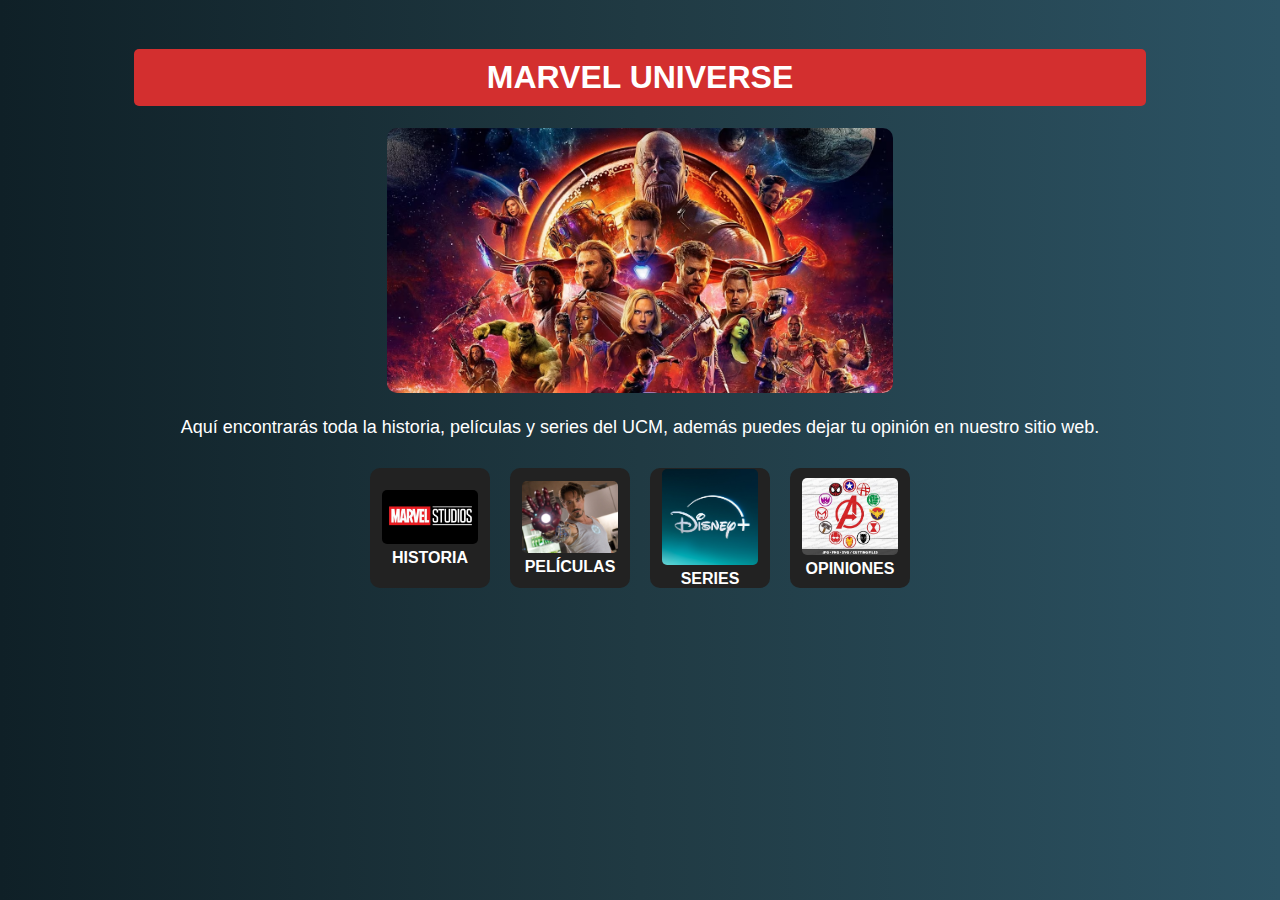
<file: index.html>
<!DOCTYPE html>
<html lang="es">
<head>
    <meta charset="UTF-8">
    <meta name="viewport" content="width=device-width, initial-scale=1.0">
    <title>Marvel Universe</title>
    <link rel="stylesheet" href="./css/index.css">
</head>
<body>
    <div class="container">
        <h1>MARVEL UNIVERSE</h1>
        <div class="image-container">
            <img src="./Imagenes/avengers.jpg" alt="Marvel Poster">
        </div>
        <div class="content">
            <p>Aquí encontrarás toda la historia, películas y series del UCM, además puedes dejar tu opinión en nuestro sitio web.</p>
        </div>
        <div class="menu">
            <a href="historia.html"><img src="./Imagenes/marvel.jpg" alt="Historia">HISTORIA</a>
            <a href="peliculas.html"><img src="./Imagenes/i.jpg" alt="Películas">PELÍCULAS</a>
            <a href="series.html"><img src="./Imagenes/disney.jpg" alt="Series">SERIES</a>
            <a href="opiniones.html"><img src="./Imagenes/logos.jpg" alt="Opiniones">OPINIONES</a>
        </div>
    </div>
</body>
</html>
</file>
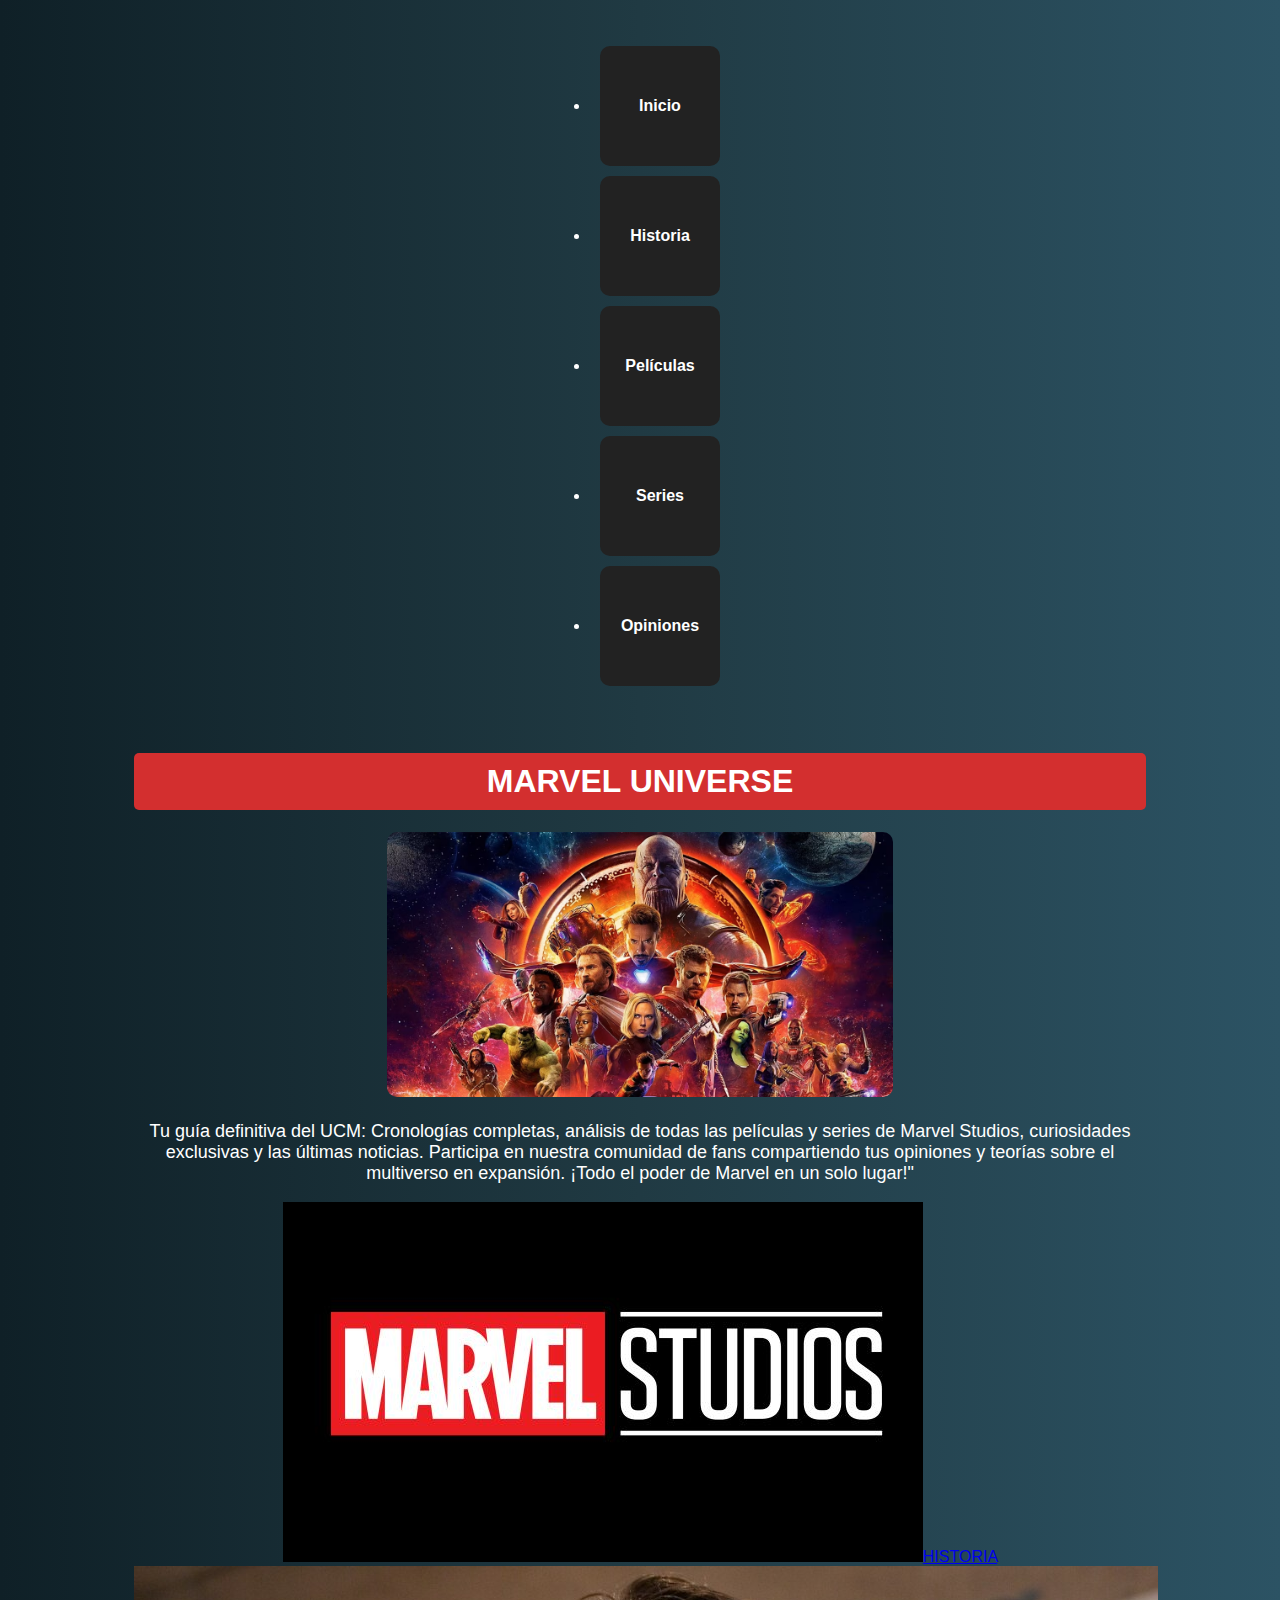
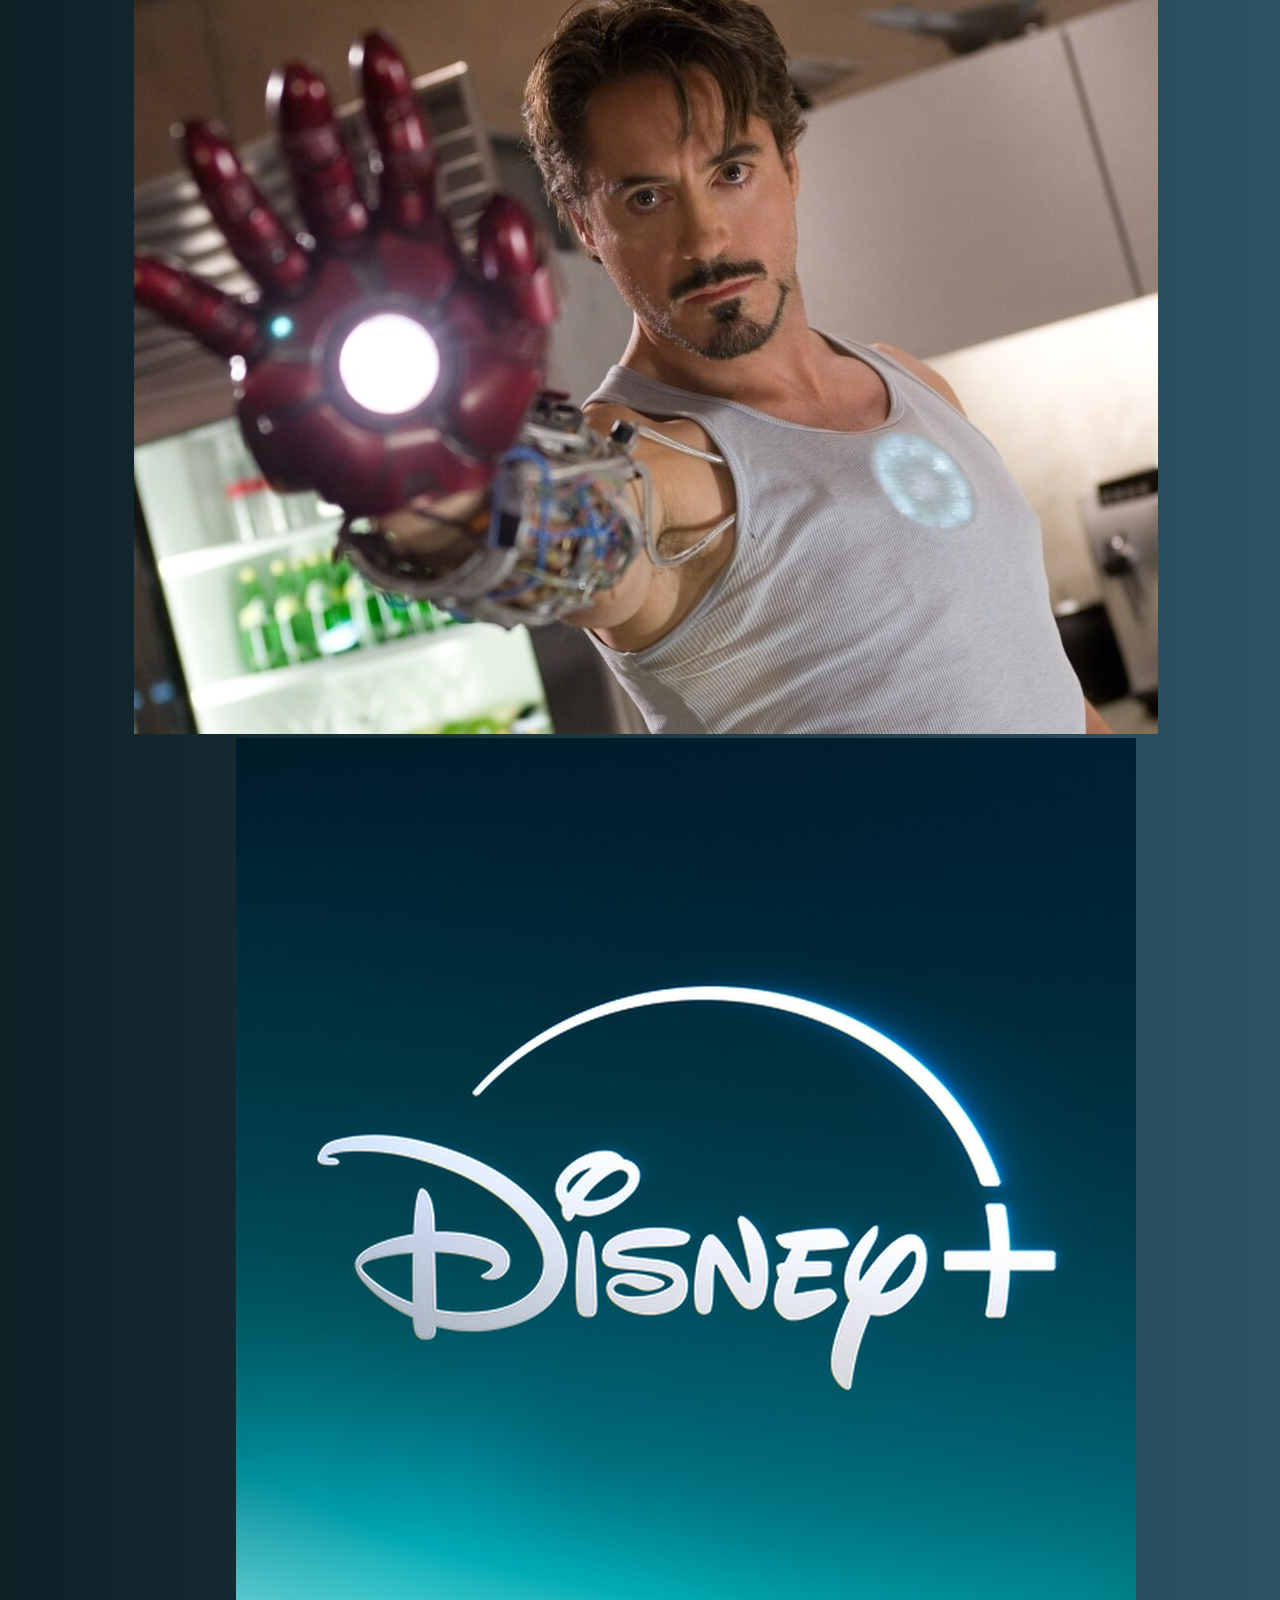
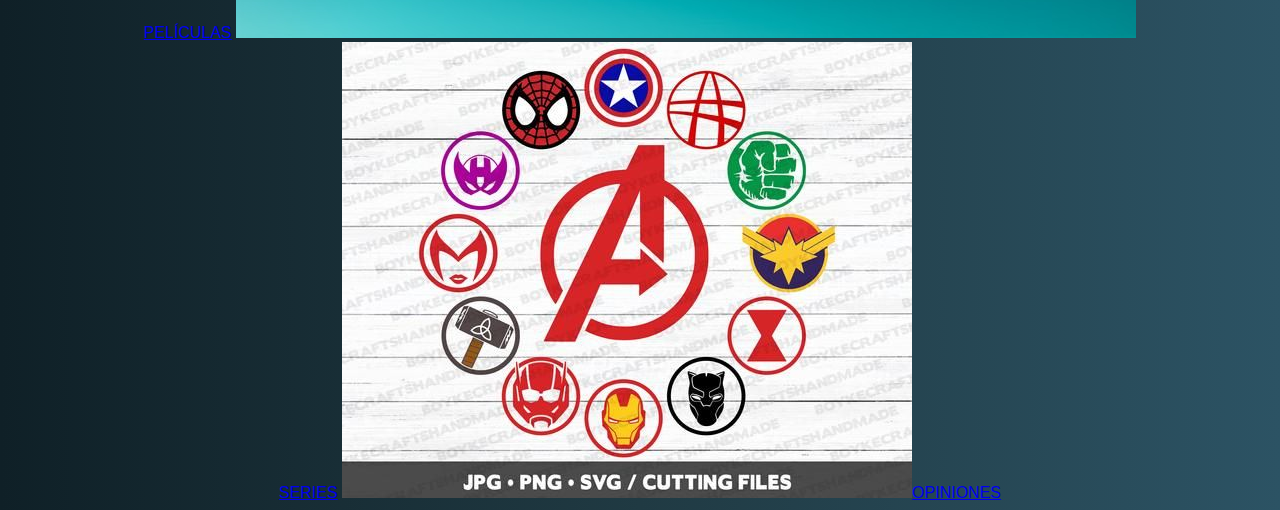
<file: html/index.html>
<!DOCTYPE html>
<html lang="es">
<head>
    <meta charset="UTF-8">
    <meta name="viewport" content="width=device-width, initial-scale=1.0">
    <title>Marvel Universe</title>
    <link rel="stylesheet" href="../css/index.css">
</head>
<body>
    <nav class="menu">
        <ul>
            <li><a href="index.html">Inicio</a></li>
            <li><a href="historia.html">Historia</a></li>
            <li><a href="peliculas.html">Películas</a></li>
            <li><a href="series.html">Series</a></li>
            <li><a href="opiniones.html">Opiniones</a></li>
        </ul>
    </nav>

    <div class="container">
        <h1>MARVEL UNIVERSE</h1>
        <div class="image-container">
            <img src="../Imagenes/avengers.jpg" alt="Marvel Poster">
        </div>
        <div class="content">
            <p>Tu guía definitiva del UCM: Cronologías completas, análisis de todas las películas y series de Marvel Studios, curiosidades exclusivas y las últimas noticias. Participa en nuestra comunidad de fans compartiendo tus opiniones y teorías sobre el multiverso en expansión. ¡Todo el poder de Marvel en un solo lugar!"</p>
        </div>
        <div class="icon-menu">
            <a href="historia.html"><img src="../Imagenes/marvel.jpg" alt="Historia">HISTORIA</a>
            <a href="peliculas.html"><img src="../Imagenes/i.jpg" alt="Películas">PELÍCULAS</a>
            <a href="series.html"><img src="../Imagenes/disney.jpg" alt="Series">SERIES</a>
            <a href="opiniones.html"><img src="../Imagenes/logos.jpg" alt="Opiniones">OPINIONES</a>
        </div>
    </div>
</body>
</html>
</file>
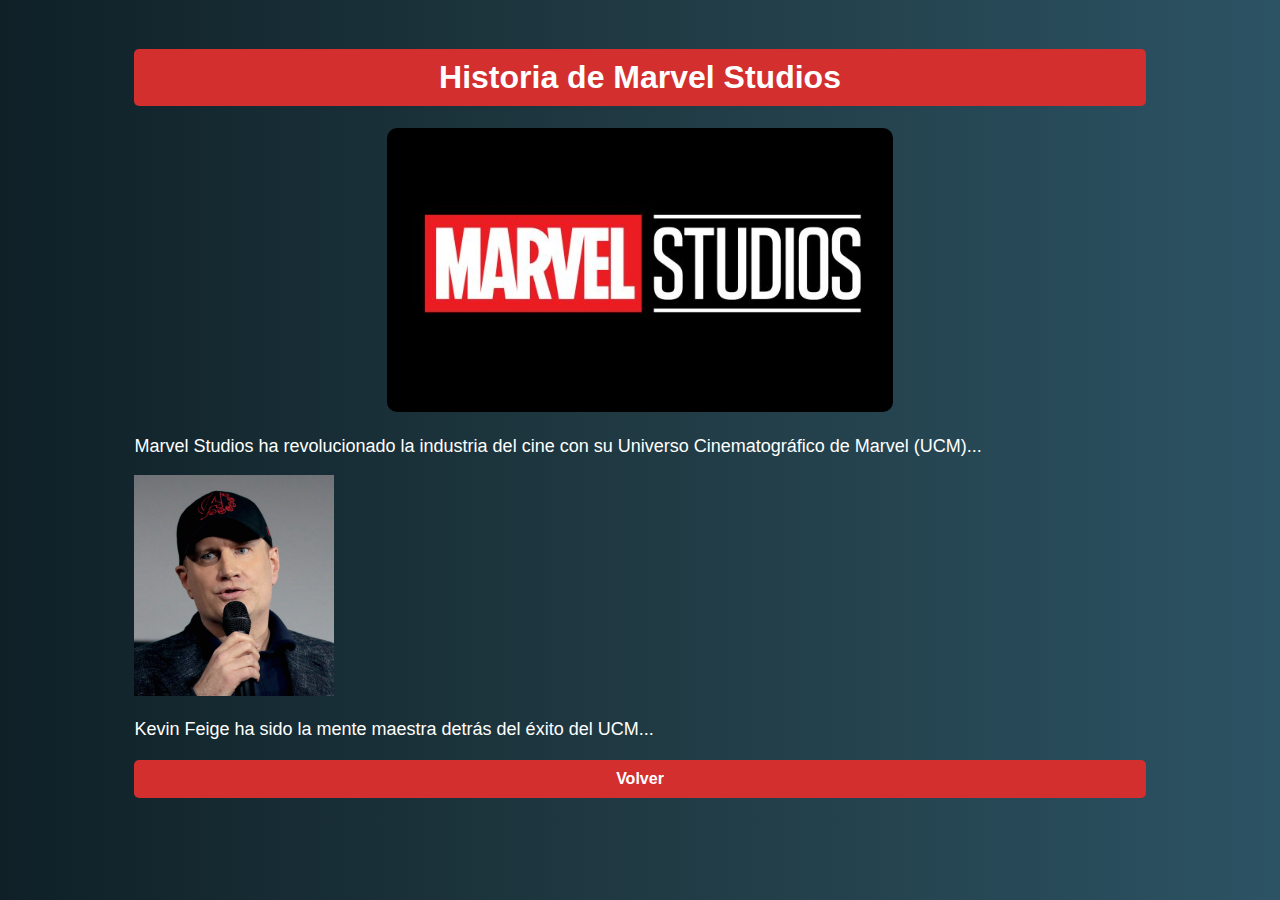
<file: historia.html>
<!DOCTYPE html>
<html lang="es">
<head>
    <meta charset="UTF-8">
    <meta name="viewport" content="width=device-width, initial-scale=1.0">
    <title>Historia de Marvel</title>
    <link rel="stylesheet" href="./css/historia.css">
</head>
<body>
    <div class="container">
        <h1>Historia de Marvel Studios</h1>
        <div class="image-container">
            <img src="./Imagenes/marvel.jpg" alt="Marvel Studios" width="100">
        </div>
        <div class="content">
            <p>Marvel Studios ha revolucionado la industria del cine con su Universo Cinematográfico de Marvel (UCM)...</p>
            <img src="./Imagenes/kevin.jpg" alt="Kevin Feige" width="200">
            <p>Kevin Feige ha sido la mente maestra detrás del éxito del UCM...</p>
        </div>
        <a href="./index.html" class="back-button">Volver</a>
    </div>
</body>
</html>
</file>
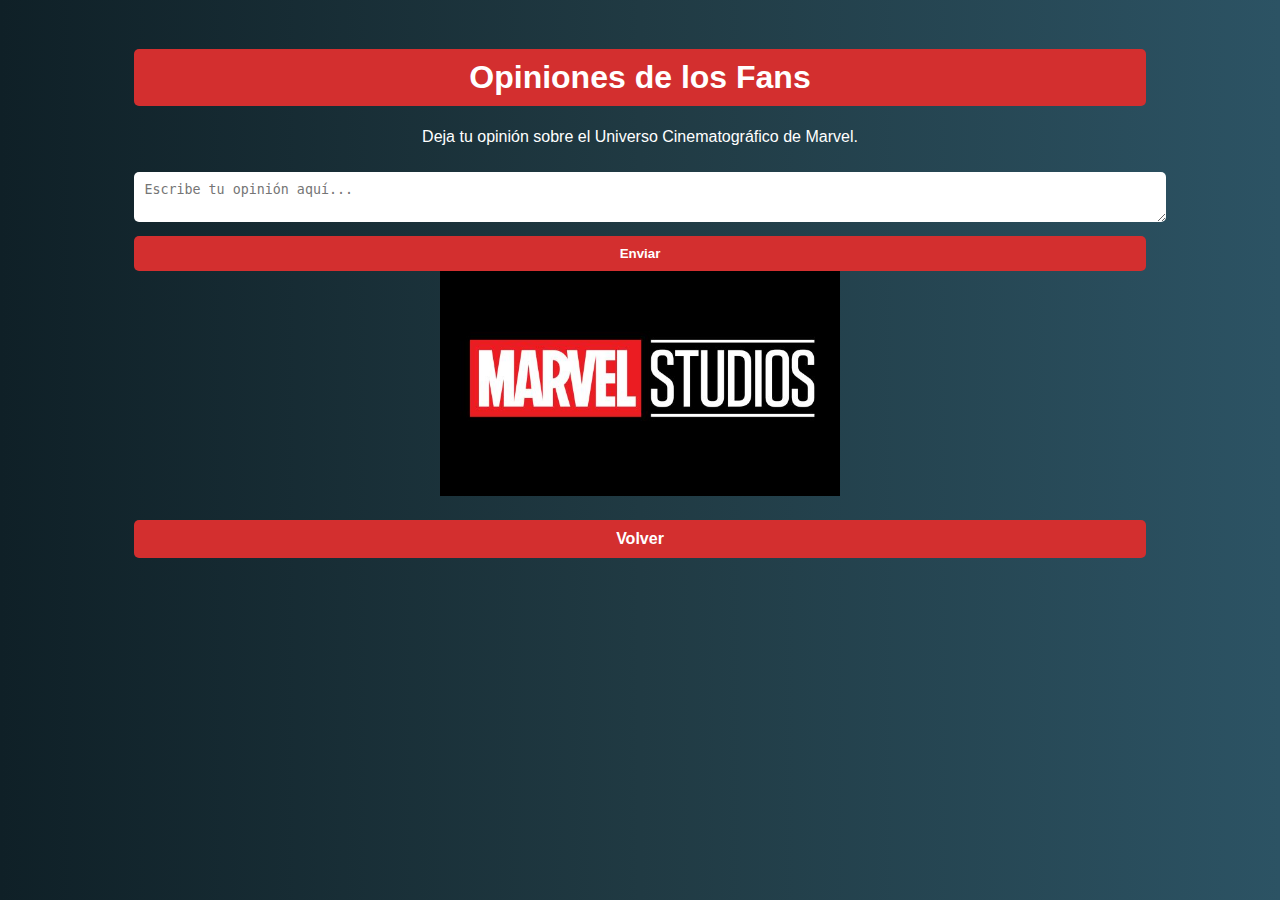
<file: opiniones.html>
<!DOCTYPE html>
<html lang="es">
<head>
    <meta charset="UTF-8">
    <meta name="viewport" content="width=device-width, initial-scale=1.0">
    <title>Opiniones - Marvel Universe</title>
    <link rel="stylesheet" href="./css/opiniones.css">
</head>
<body>
    <div class="container">
        <h1>Opiniones de los Fans</h1>
        <div class="content">
            <p>Deja tu opinión sobre el Universo Cinematográfico de Marvel.</p>
            <form id="opinionForm">
                <textarea id="opinion" placeholder="Escribe tu opinión aquí..." required></textarea>
                <button type="submit">Enviar</button>
            </form>
            <div id="opiniones-lista"></div>
        </div>
        <img src="./Imagenes/marvel.jpg" alt="Marvel Studios" width="400">
        <a href="./index.html" class="back-button">Volver</a>
    </div>
    <script src="./js/opiniones.js"></script>
</body>
</html>
</file>
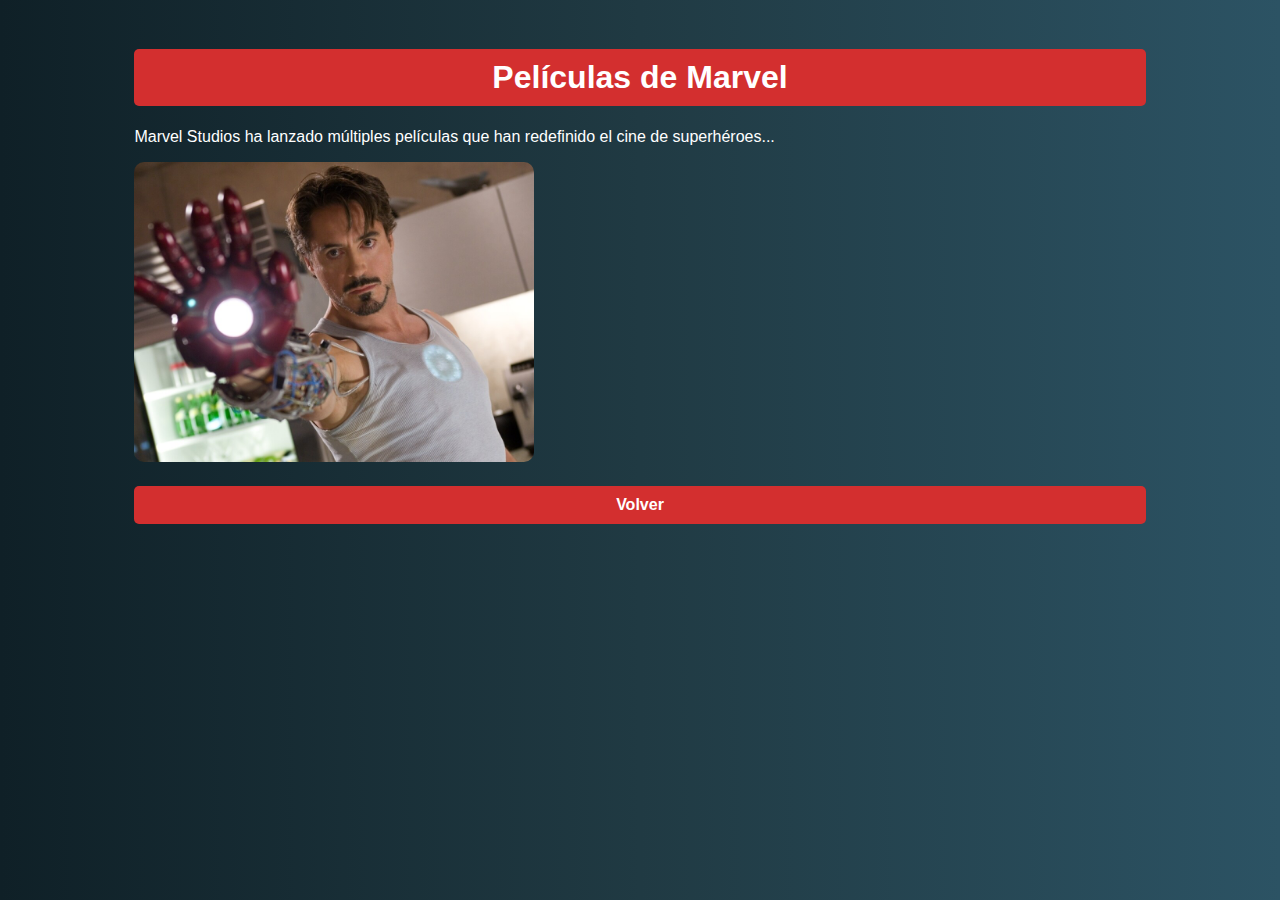
<file: peliculas.html>
<!DOCTYPE html>
<html lang="es">
<head>
    <meta charset="UTF-8">
    <meta name="viewport" content="width=device-width, initial-scale=1.0">
    <title>Películas - Marvel Universe</title>
    <link rel="stylesheet" href="./css/peliculas.css">
</head>
<body>
    <div class="container">
        <h1>Películas de Marvel</h1>
        <div class="content">
            <p>Marvel Studios ha lanzado múltiples películas que han redefinido el cine de superhéroes...</p>
            <img src="./Imagenes/i.jpg" alt="Películas de Marvel">
        </div>
        <a href="./index.html" class="back-button">Volver</a>
    </div>
</body>
</html>
</file>
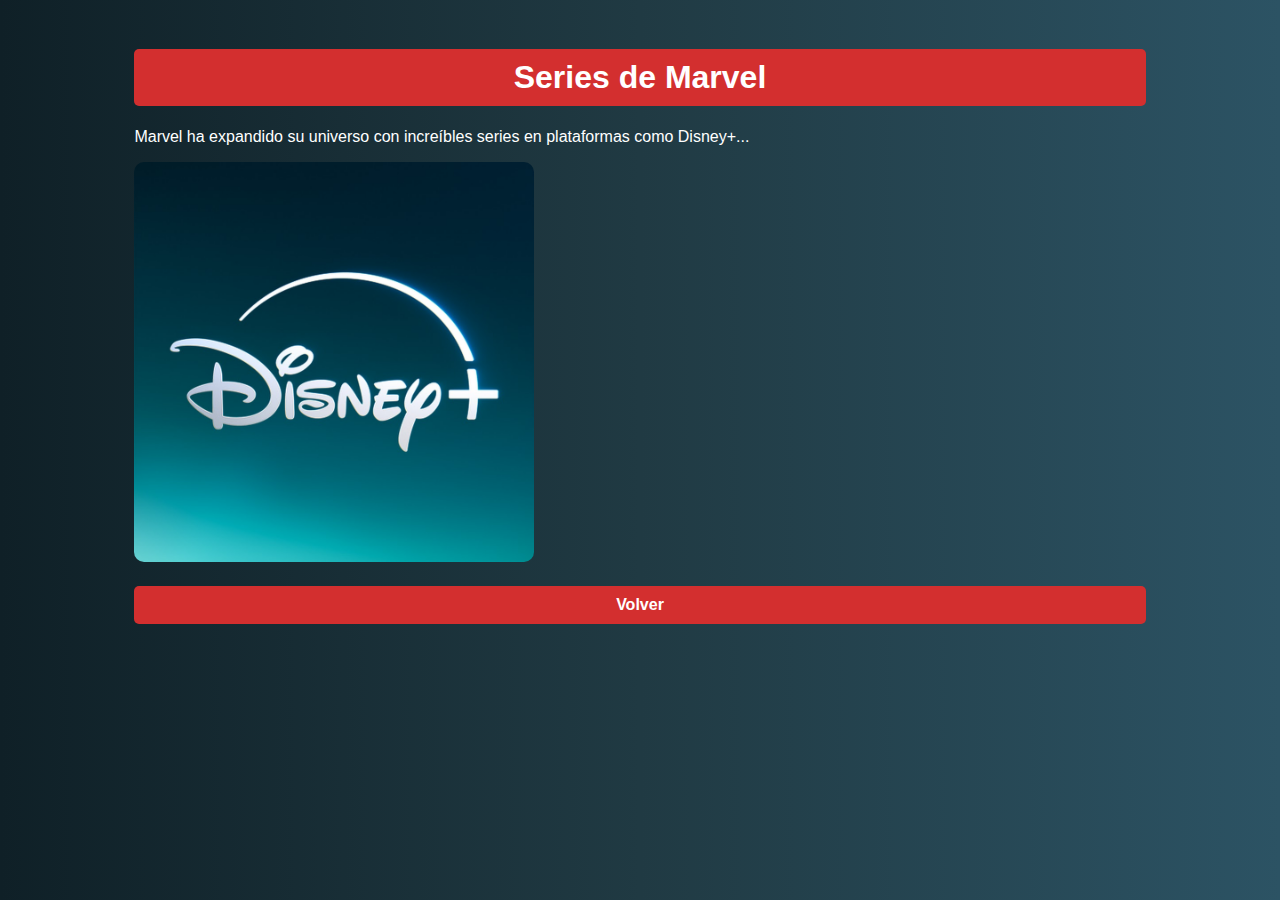
<file: series.html>
<!DOCTYPE html>
<html lang="es">
<head>
    <meta charset="UTF-8">
    <meta name="viewport" content="width=device-width, initial-scale=1.0">
    <title>Series - Marvel Universe</title>
    <link rel="stylesheet" href="./css/series.css">
</head>
<body>
    <div class="container">
        <h1>Series de Marvel</h1>
        <div class="content">
            <p>Marvel ha expandido su universo con increíbles series en plataformas como Disney+...</p>
            <img src="./Imagenes/disney.jpg" alt="Series de Marvel">
        </div>
        <a href="./index.html" class="back-button">Volver</a>
    </div>
</body>
</html>
</file>
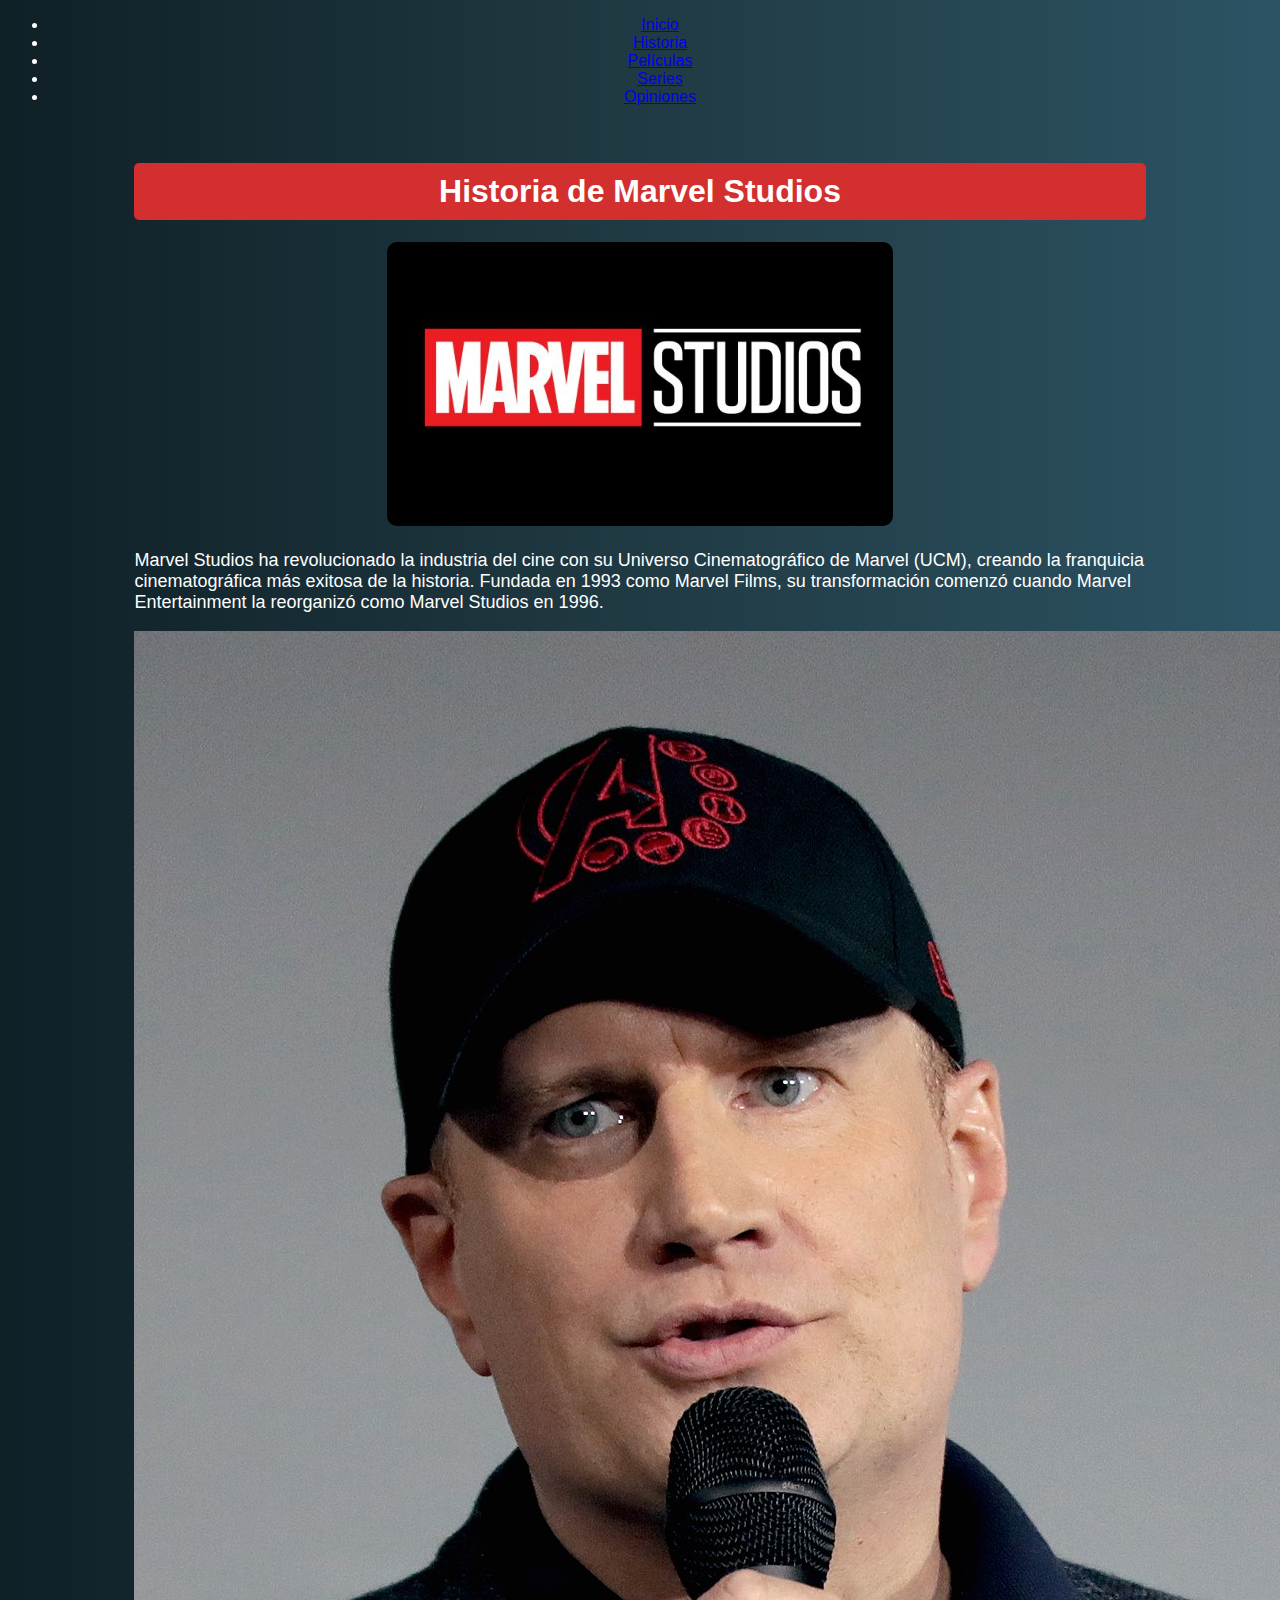
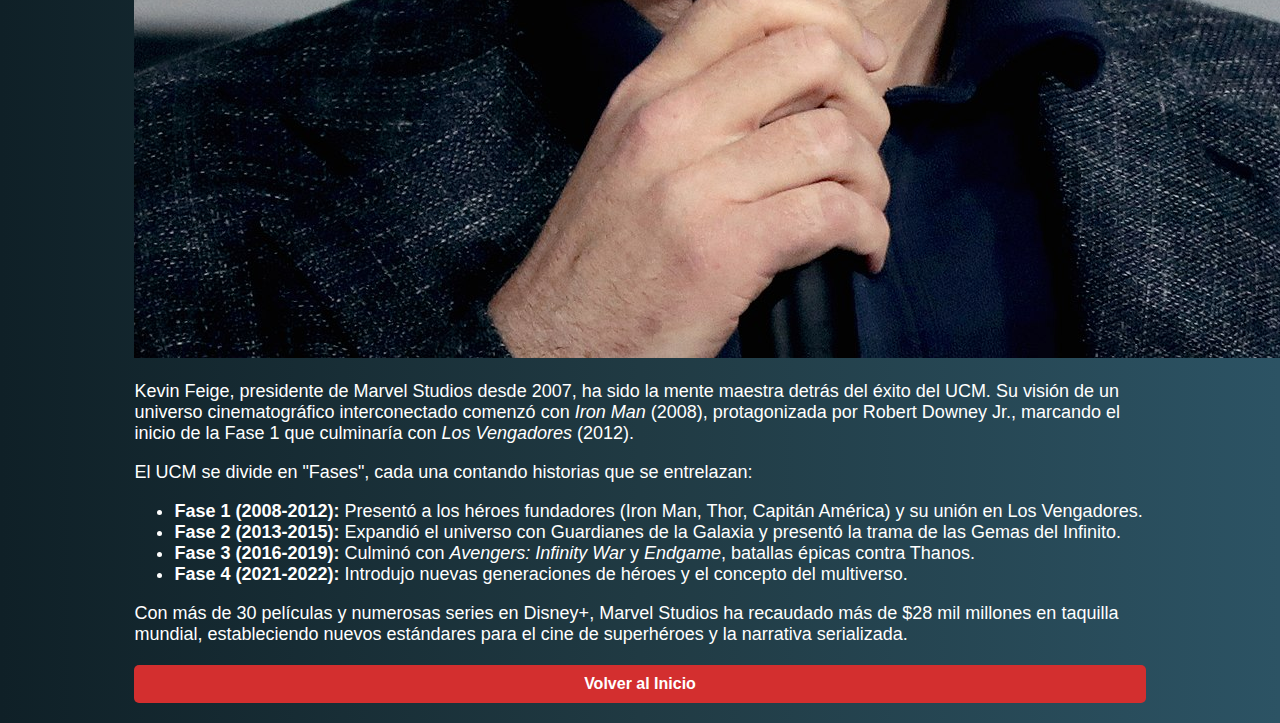
<file: html/historia.html>
<!DOCTYPE html>
<html lang="es">
<head>
    <meta charset="UTF-8">
    <meta name="viewport" content="width=device-width, initial-scale=1.0">
    <title>Historia de Marvel</title>
    <link rel="stylesheet" href="../css/historia.css">
</head>
<body>
    <header>
        <nav class="menu">
            <ul>
                <li><a href="index.html">Inicio</a></li>
                <li><a href="historia.html">Historia</a></li>
                <li><a href="peliculas.html">Películas</a></li>
                <li><a href="series.html">Series</a></li>
                <li><a href="opiniones.html">Opiniones</a></li>
            </ul>
        </nav>
    </header>

    <div class="container">
        <h1>Historia de Marvel Studios</h1>
        
        <div class="image-container">
            <img src="../Imagenes/marvel.jpg" alt="Marvel Studios">
        </div>
        
        <div class="content">
            <p>Marvel Studios ha revolucionado la industria del cine con su Universo Cinematográfico de Marvel (UCM), creando la franquicia cinematográfica más exitosa de la historia. Fundada en 1993 como Marvel Films, su transformación comenzó cuando Marvel Entertainment la reorganizó como Marvel Studios en 1996.</p>
            
            <img src="../Imagenes/kevin.jpg" alt="Kevin Feige">
            
            <p>Kevin Feige, presidente de Marvel Studios desde 2007, ha sido la mente maestra detrás del éxito del UCM. Su visión de un universo cinematográfico interconectado comenzó con <em>Iron Man</em> (2008), protagonizada por Robert Downey Jr., marcando el inicio de la Fase 1 que culminaría con <em>Los Vengadores</em> (2012).</p>
            
            <p>El UCM se divide en "Fases", cada una contando historias que se entrelazan:</p>
            
            <ul>
                <li><strong>Fase 1 (2008-2012):</strong> Presentó a los héroes fundadores (Iron Man, Thor, Capitán América) y su unión en Los Vengadores.</li>
                <li><strong>Fase 2 (2013-2015):</strong> Expandió el universo con Guardianes de la Galaxia y presentó la trama de las Gemas del Infinito.</li>
                <li><strong>Fase 3 (2016-2019):</strong> Culminó con <em>Avengers: Infinity War</em> y <em>Endgame</em>, batallas épicas contra Thanos.</li>
                <li><strong>Fase 4 (2021-2022):</strong> Introdujo nuevas generaciones de héroes y el concepto del multiverso.</li>
            </ul>
            
            <p>Con más de 30 películas y numerosas series en Disney+, Marvel Studios ha recaudado más de $28 mil millones en taquilla mundial, estableciendo nuevos estándares para el cine de superhéroes y la narrativa serializada.</p>
        </div>
        
        <a href="./index.html" class="back-button">Volver al Inicio</a>
    </div>
</body>
</html>
</file>
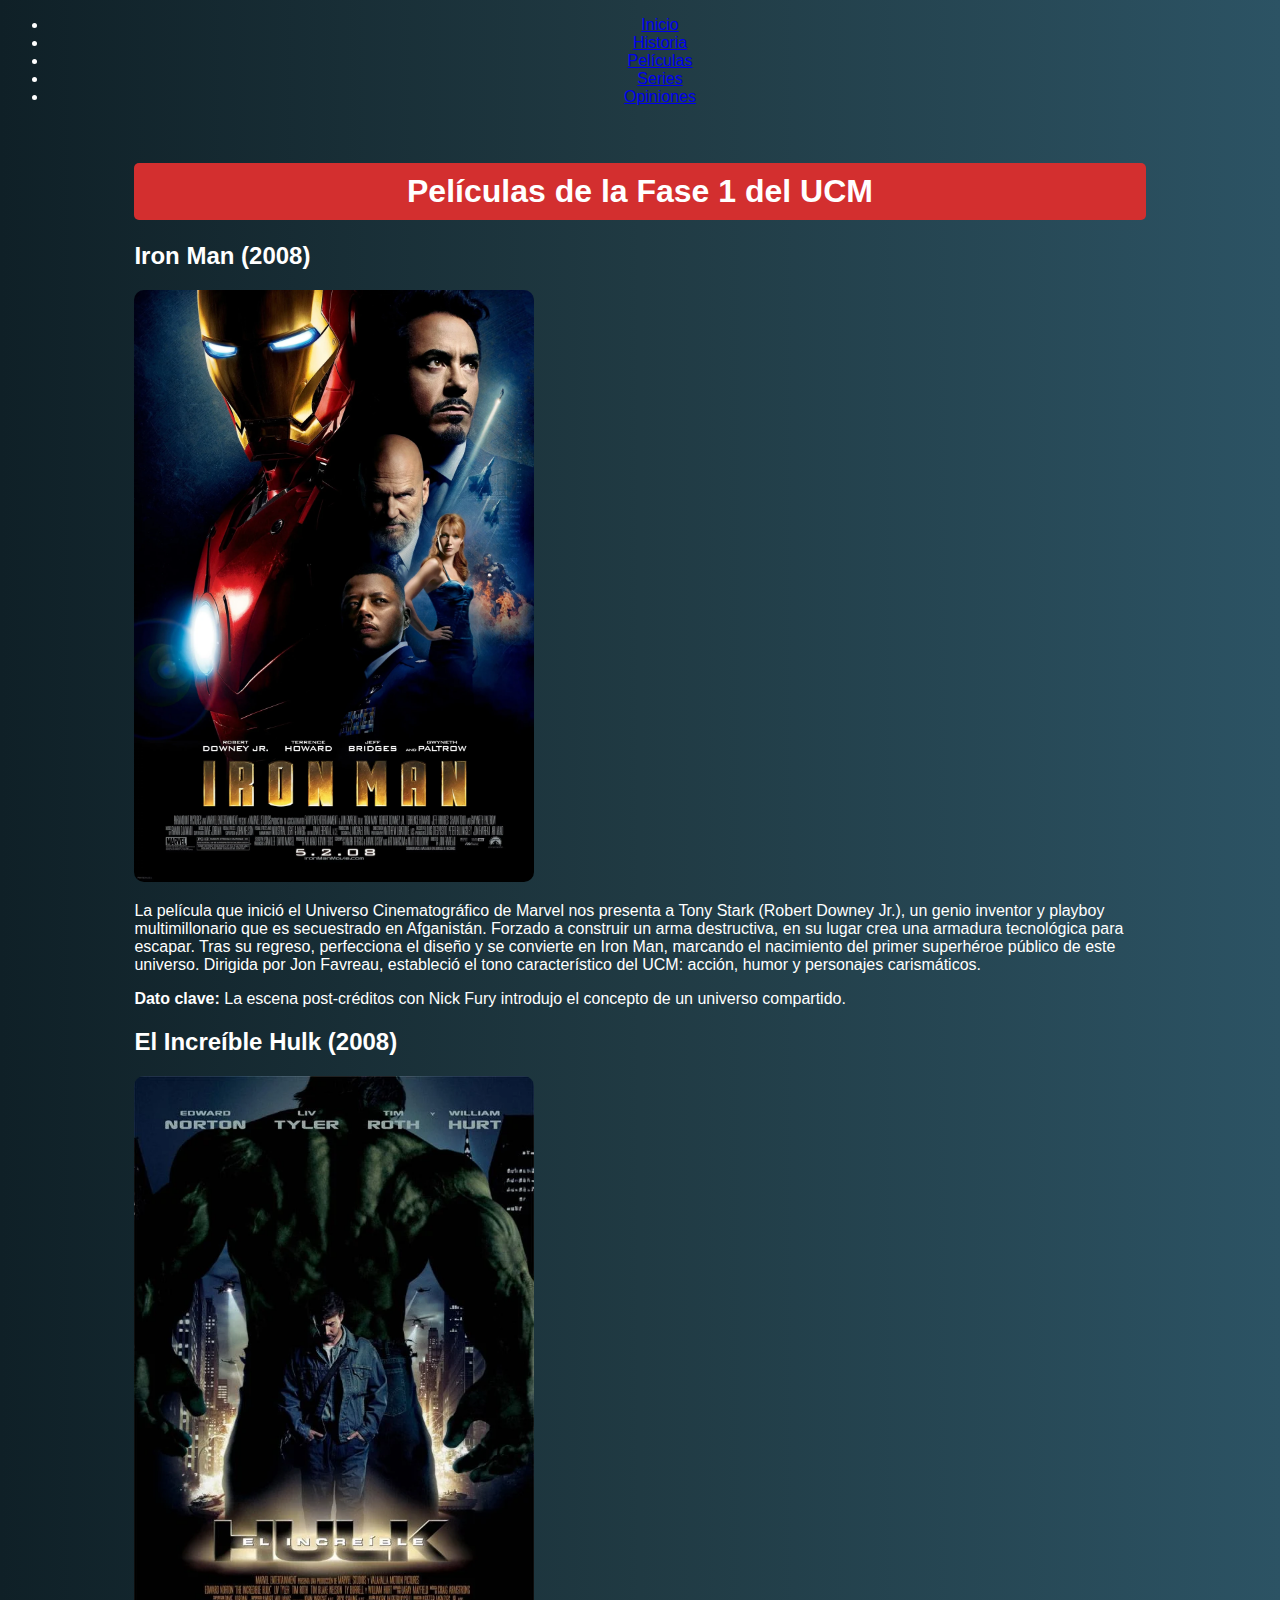
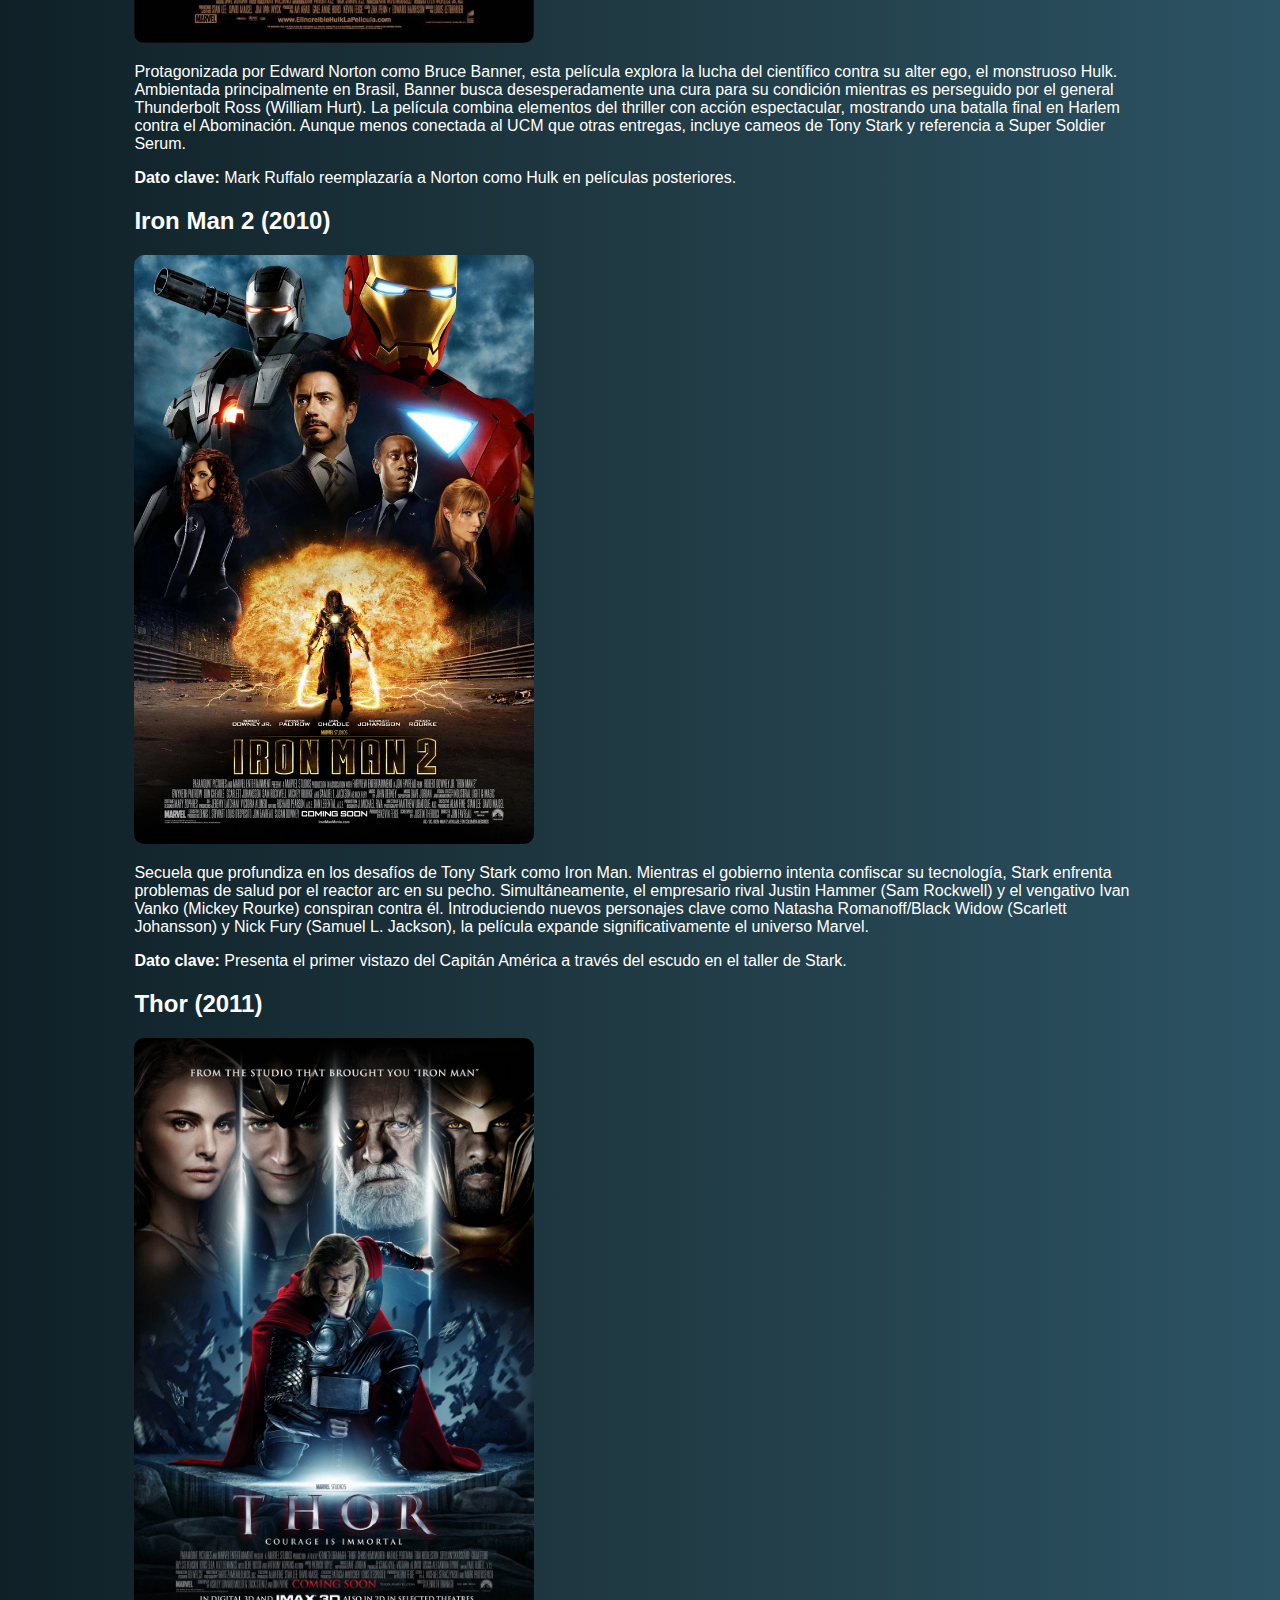
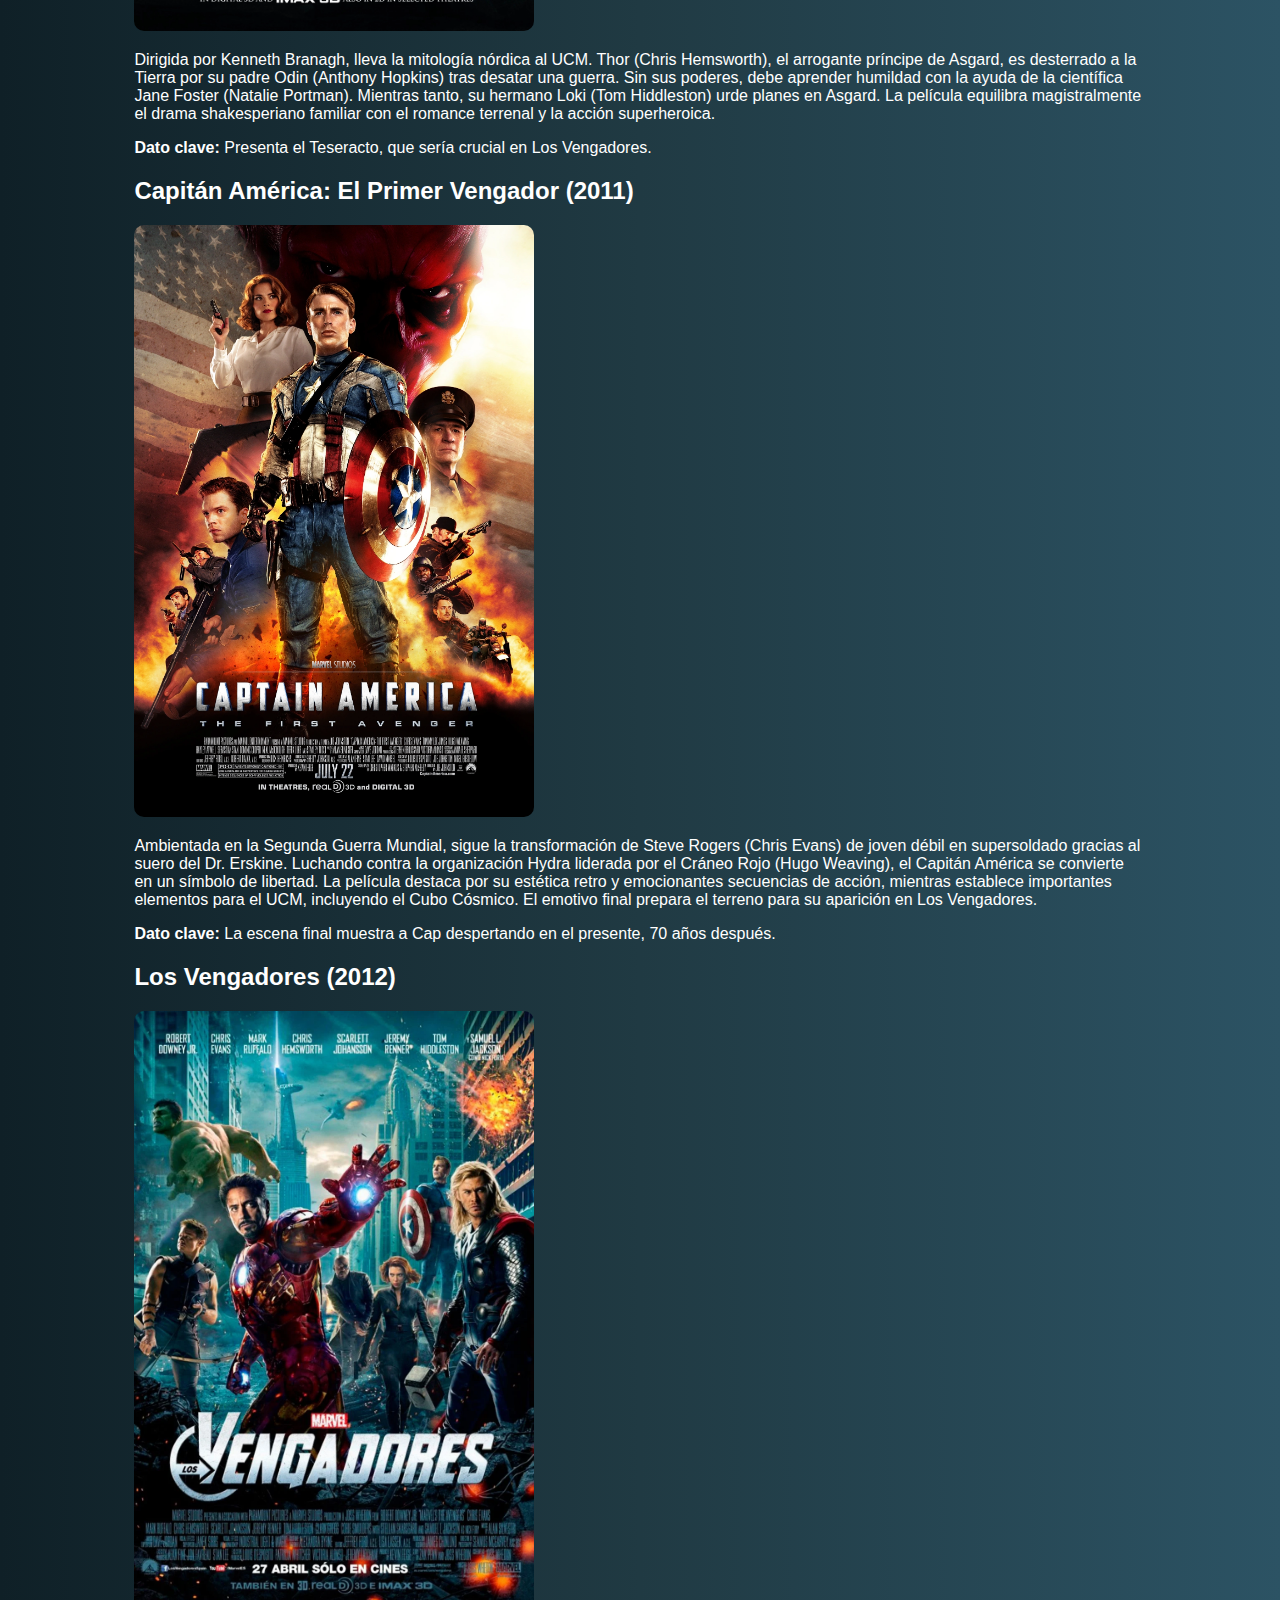
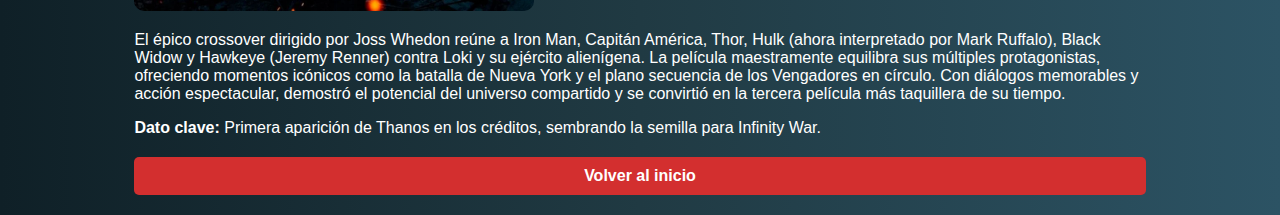
<file: html/peliculas.html>
<!DOCTYPE html>
<html lang="es">
<head>
    <meta charset="UTF-8">
    <meta name="viewport" content="width=device-width, initial-scale=1.0">
    <title>Películas Fase 1 - Marvel Universe</title>
    <link rel="stylesheet" href="../css/peliculas.css">
</head>
<body>
    <header>
        <nav class="menu">
            <ul>
                <li><a href="index.html">Inicio</a></li>
                <li><a href="historia.html">Historia</a></li>
                <li><a href="peliculas.html">Películas</a></li>
                <li><a href="series.html">Series</a></li>
                <li><a href="opiniones.html">Opiniones</a></li>
            </ul>
        </nav>
    </header>

    <div class="container">
        <h1>Películas de la Fase 1 del UCM</h1>
        
        <div class="content">
            <div class="movie-card">
                <h2>Iron Man (2008)</h2>
                <img src="../Imagenes/ironman.jpg" alt="Iron Man">
                <p>La película que inició el Universo Cinematográfico de Marvel nos presenta a Tony Stark (Robert Downey Jr.), un genio inventor y playboy multimillonario que es secuestrado en Afganistán. Forzado a construir un arma destructiva, en su lugar crea una armadura tecnológica para escapar. Tras su regreso, perfecciona el diseño y se convierte en Iron Man, marcando el nacimiento del primer superhéroe público de este universo. Dirigida por Jon Favreau, estableció el tono característico del UCM: acción, humor y personajes carismáticos.</p>
                <p><strong>Dato clave:</strong> La escena post-créditos con Nick Fury introdujo el concepto de un universo compartido.</p>
            </div>

            <div class="movie-card">
                <h2>El Increíble Hulk (2008)</h2>
                <img src="../Imagenes/hulk.jpg" alt="El Increíble Hulk">
                <p>Protagonizada por Edward Norton como Bruce Banner, esta película explora la lucha del científico contra su alter ego, el monstruoso Hulk. Ambientada principalmente en Brasil, Banner busca desesperadamente una cura para su condición mientras es perseguido por el general Thunderbolt Ross (William Hurt). La película combina elementos del thriller con acción espectacular, mostrando una batalla final en Harlem contra el Abominación. Aunque menos conectada al UCM que otras entregas, incluye cameos de Tony Stark y referencia a Super Soldier Serum.</p>
                <p><strong>Dato clave:</strong> Mark Ruffalo reemplazaría a Norton como Hulk en películas posteriores.</p>
            </div>

            <div class="movie-card">
                <h2>Iron Man 2 (2010)</h2>
                <img src="../Imagenes/ironman2.jpg" alt="Iron Man 2">
                <p>Secuela que profundiza en los desafíos de Tony Stark como Iron Man. Mientras el gobierno intenta confiscar su tecnología, Stark enfrenta problemas de salud por el reactor arc en su pecho. Simultáneamente, el empresario rival Justin Hammer (Sam Rockwell) y el vengativo Ivan Vanko (Mickey Rourke) conspiran contra él. Introduciendo nuevos personajes clave como Natasha Romanoff/Black Widow (Scarlett Johansson) y Nick Fury (Samuel L. Jackson), la película expande significativamente el universo Marvel.</p>
                <p><strong>Dato clave:</strong> Presenta el primer vistazo del Capitán América a través del escudo en el taller de Stark.</p>
            </div>

            <div class="movie-card">
                <h2>Thor (2011)</h2>
                <img src="../Imagenes/thor.jpg" alt="Thor">
                <p>Dirigida por Kenneth Branagh, lleva la mitología nórdica al UCM. Thor (Chris Hemsworth), el arrogante príncipe de Asgard, es desterrado a la Tierra por su padre Odin (Anthony Hopkins) tras desatar una guerra. Sin sus poderes, debe aprender humildad con la ayuda de la científica Jane Foster (Natalie Portman). Mientras tanto, su hermano Loki (Tom Hiddleston) urde planes en Asgard. La película equilibra magistralmente el drama shakesperiano familiar con el romance terrenal y la acción superheroica.</p>
                <p><strong>Dato clave:</strong> Presenta el Teseracto, que sería crucial en Los Vengadores.</p>
            </div>

            <div class="movie-card">
                <h2>Capitán América: El Primer Vengador (2011)</h2>
                <img src="../Imagenes/capitanamerica.jpg" alt="Capitán América">
                <p>Ambientada en la Segunda Guerra Mundial, sigue la transformación de Steve Rogers (Chris Evans) de joven débil en supersoldado gracias al suero del Dr. Erskine. Luchando contra la organización Hydra liderada por el Cráneo Rojo (Hugo Weaving), el Capitán América se convierte en un símbolo de libertad. La película destaca por su estética retro y emocionantes secuencias de acción, mientras establece importantes elementos para el UCM, incluyendo el Cubo Cósmico. El emotivo final prepara el terreno para su aparición en Los Vengadores.</p>
                <p><strong>Dato clave:</strong> La escena final muestra a Cap despertando en el presente, 70 años después.</p>
            </div>

            <div class="movie-card">
                <h2>Los Vengadores (2012)</h2>
                <img src="../Imagenes/vengadores.jpg" alt="Los Vengadores">
                <p>El épico crossover dirigido por Joss Whedon reúne a Iron Man, Capitán América, Thor, Hulk (ahora interpretado por Mark Ruffalo), Black Widow y Hawkeye (Jeremy Renner) contra Loki y su ejército alienígena. La película maestramente equilibra sus múltiples protagonistas, ofreciendo momentos icónicos como la batalla de Nueva York y el plano secuencia de los Vengadores en círculo. Con diálogos memorables y acción espectacular, demostró el potencial del universo compartido y se convirtió en la tercera película más taquillera de su tiempo.</p>
                <p><strong>Dato clave:</strong> Primera aparición de Thanos en los créditos, sembrando la semilla para Infinity War.</p>
            </div>
        </div>
        
        <a href="./index.html" class="back-button">Volver al inicio</a>
    </div>
</body>
</html>
</file>
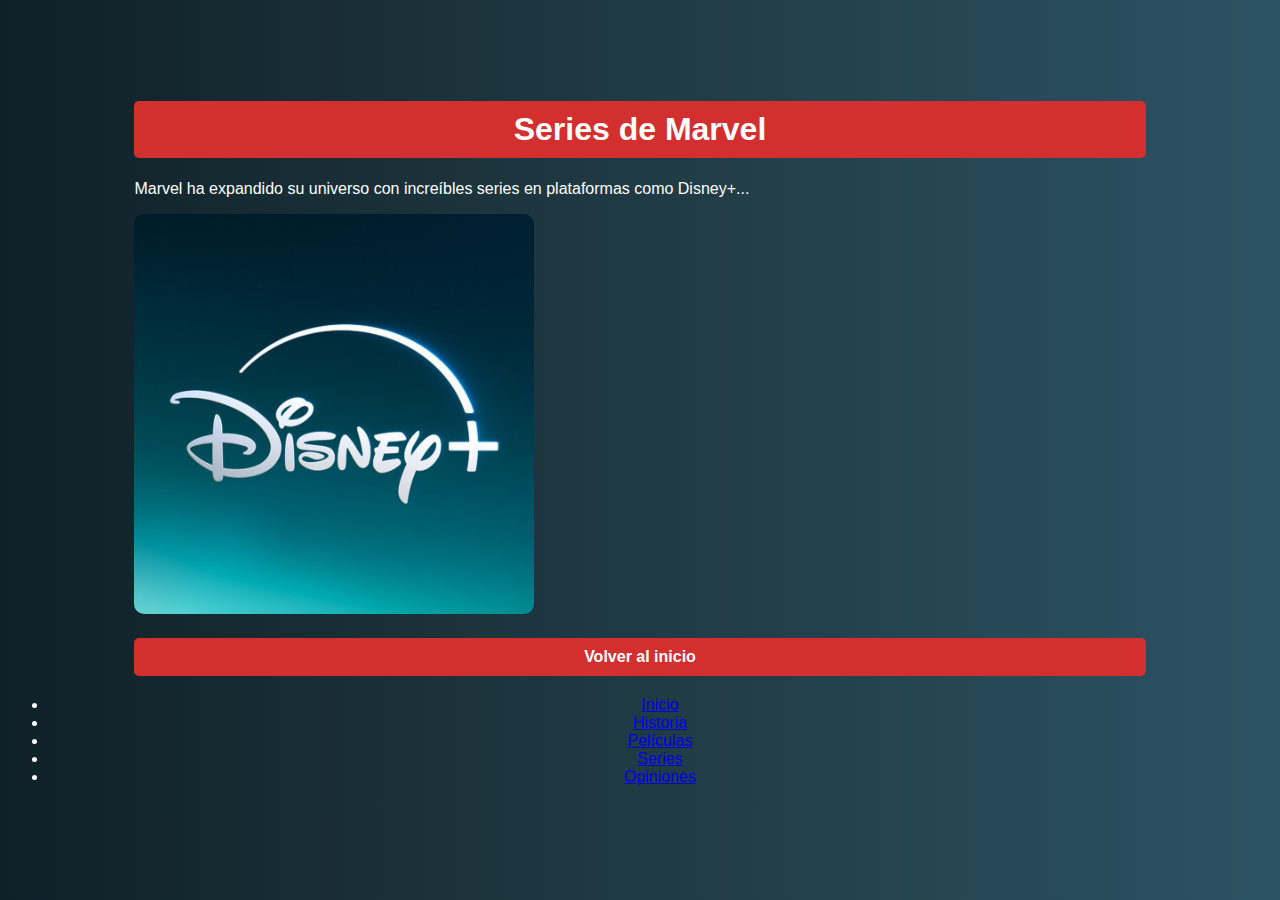
<file: html/series.html>
<!DOCTYPE html>
<html lang="es">
<head>
    <meta charset="UTF-8">
    <meta name="viewport" content="width=device-width, initial-scale=1.0">
    <title>Series - Marvel Universe</title>
    <link rel="stylesheet" href="../css/series.css">
</head>
<body>
    <div style="margin-top: 60px;"></div>
    <div class="container">
        <h1>Series de Marvel</h1>
        <div class="content">
            <p>Marvel ha expandido su universo con increíbles series en plataformas como Disney+...</p>
            <img src="../Imagenes/disney.jpg" alt="Series de Marvel">
        </div>
        <a href="./index.html" class="back-button">Volver al inicio</a>
    </div>
</body>
<header>
    <nav class="menu">
        <ul>
            <li><a href="index.html">Inicio</a></li>
            <li><a href="historia.html">Historia</a></li>
            <li><a href="peliculas.html">Películas</a></li>
            <li><a href="series.html">Series</a></li>
            <li><a href="opiniones.html">Opiniones</a></li>
        </ul>
    </nav>
</header>

</html>
</file>
<file: css/index.css>
body {
    font-family: Arial, sans-serif;
    text-align: center;
    background: linear-gradient(to right, #0f2027, #203a43, #2c5364);
    color: white;
}
.container {
    width: 80%;
    margin: auto;
    padding-top: 20px;
}
h1 {
    background-color: #d32f2f;
    color: white;
    padding: 10px;
    border-radius: 5px;
}
.image-container img {
    width: 50%;
    border-radius: 10px;
}
.menu {
    display: flex;
    justify-content: center;
    margin-top: 20px;
}
.menu a {
    width: 120px;
    height: 120px;
    background-color: #222;
    margin: 10px;
    display: flex;
    align-items: center;
    justify-content: center;
    flex-direction: column;
    border-radius: 10px;
    cursor: pointer;
    text-decoration: none;
    color: white;
    font-weight: bold;
    transition: background 0.3s;
}
.menu a img {
    width: 80%;
    border-radius: 5px;
    margin-bottom: 5px;
}
.menu a:hover {
    background-color: #d32f2f;
}
.content {
    margin-top: 20px;
    font-size: 18px;
}
</file>
<file: css/historia.css>
body {
    font-family: Arial, sans-serif;
    text-align: center;
    background: linear-gradient(to right, #0f2027, #203a43, #2c5364);
    color: white;
}
.container {
    width: 80%;
    margin: auto;
    padding-top: 20px;
}
h1 {
    background-color: #d32f2f;
    color: white;
    padding: 10px;
    border-radius: 5px;
}
.image-container img {
    width: 50%;
    border-radius: 10px;
}
.content {
    margin-top: 20px;
    font-size: 18px;
    text-align: left;
}
.back-button {
    display: block;
    margin: 20px auto;
    padding: 10px 20px;
    background-color: #d32f2f;
    color: white;
    text-decoration: none;
    border-radius: 5px;
    font-weight: bold;
}
</file>
<file: css/opiniones.css>
body {
    font-family: Arial, sans-serif;
    text-align: center;
    background: linear-gradient(to right, #0f2027, #203a43, #2c5364);
    color: white;
}
.container {
    width: 80%;
    margin: auto;
    padding-top: 20px;
}
h1 {
    background-color: #d32f2f;
    color: white;
    padding: 10px;
    border-radius: 5px;
}
.form-container {
    background-color: rgba(255, 255, 255, 0.1);
    padding: 20px;
    border-radius: 10px;
    margin-top: 20px;
}
input, textarea, button {
    width: 100%;
    margin-top: 10px;
    padding: 10px;
    border: none;
    border-radius: 5px;
}
button {
    background-color: #d32f2f;
    color: white;
    font-weight: bold;
    cursor: pointer;
    
}
.opiniones {
    margin-top: 20px;
    text-align: left;
}
.opinion {
    background-color: rgba(255, 255, 255, 0.2);
    padding: 10px;
    border-radius: 5px;
    margin-top: 10px;
}
.back-button {
    display: block;
    margin: 20px auto;
    padding: 10px 20px;
    background-color: #d32f2f;
    color: white;
    text-decoration: none;
    border-radius: 5px;
    font-weight: bold;
}
</file>
<file: css/peliculas.css>
body {
    font-family: Arial, sans-serif;
    text-align: center;
    background: linear-gradient(to right, #0f2027, #203a43, #2c5364);
    color: white;
}
.container {
    width: 80%;
    margin: auto;
    padding-top: 20px;
}
h1 {
    background-color: #d32f2f;
    color: white;
    padding: 10px;
    border-radius: 5px;
}
.content {
    margin-top: 20px;
    text-align: left;
}
.content img {
    width: 500%;
    max-width: 400px;
    border-radius: 10px;
}
.back-button {
    display: block;
    margin: 20px auto;
    padding: 10px 20px;
    background-color: #d32f2f;
    color: white;
    text-decoration: none;
    border-radius: 5px;
    font-weight: bold;
}
</file>
<file: css/series.css>
body {
    font-family: Arial, sans-serif;
    text-align: center;
    background: linear-gradient(to right, #0f2027, #203a43, #2c5364);
    color: white;
}
.container {
    width: 80%;
    margin: auto;
    padding-top: 20px;
}
h1 {
    background-color: #d32f2f;
    color: white;
    padding: 10px;
    border-radius: 5px;
}
.content {
    margin-top: 20px;
    text-align: left;
}
.content img {
    width: 100%;
    max-width: 400px;
    border-radius: 10px;
}
.back-button {
    display: block;
    margin: 20px auto;
    padding: 10px 20px;
    background-color: #d32f2f;
    color: white;
    text-decoration: none;
    border-radius: 5px;
    font-weight: bold;
}
</file>
